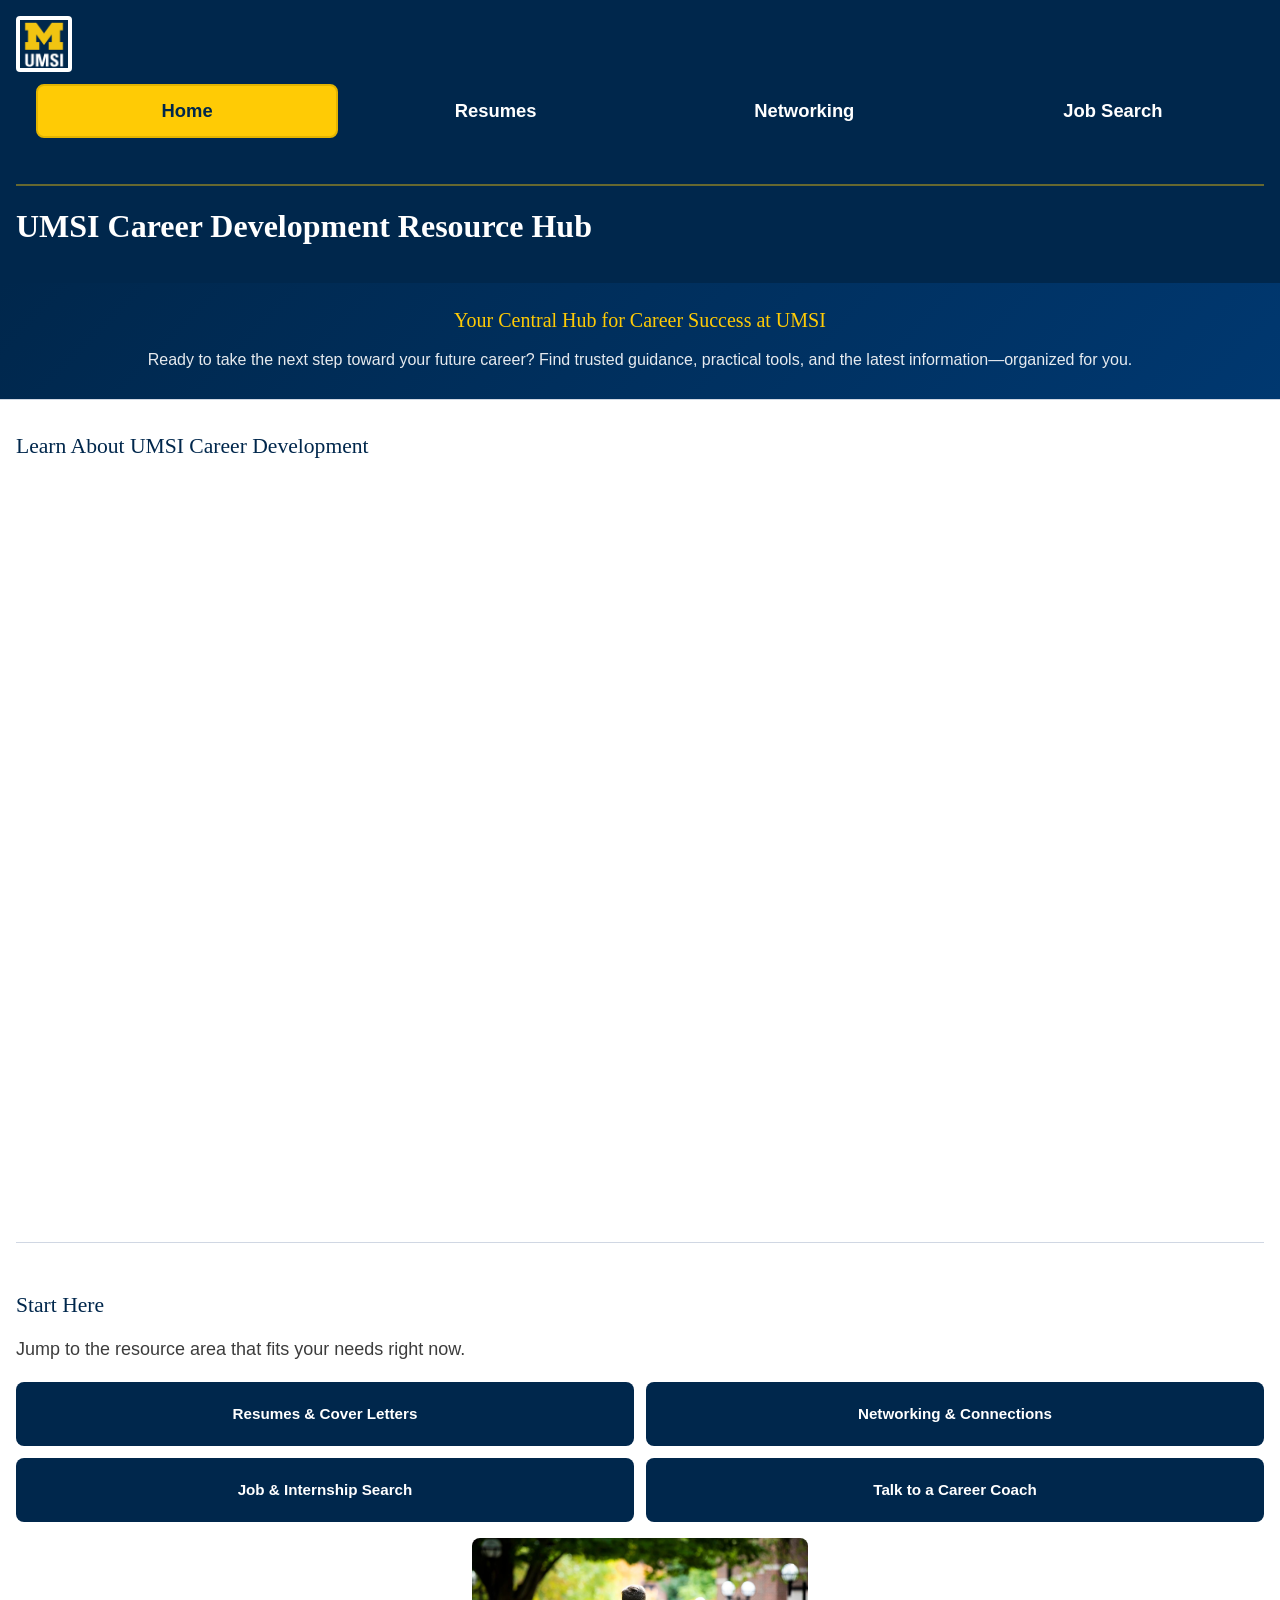
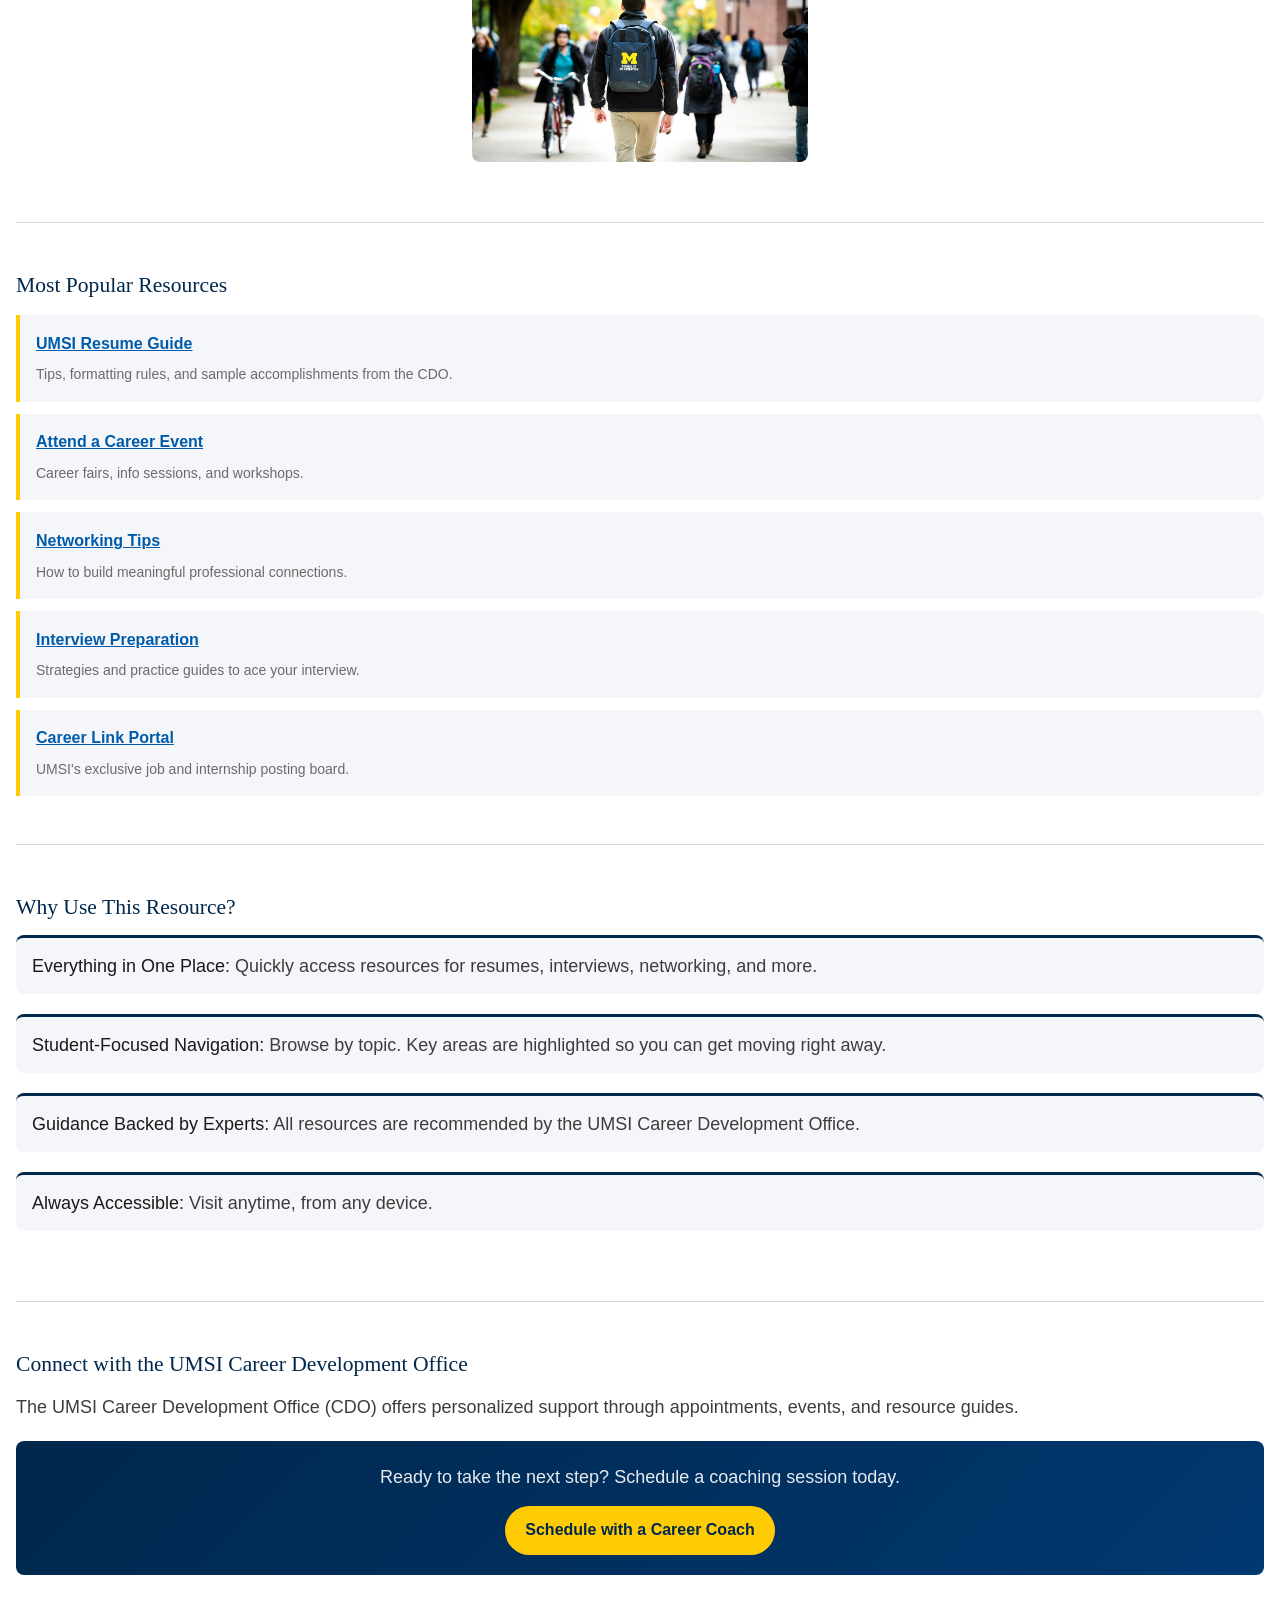
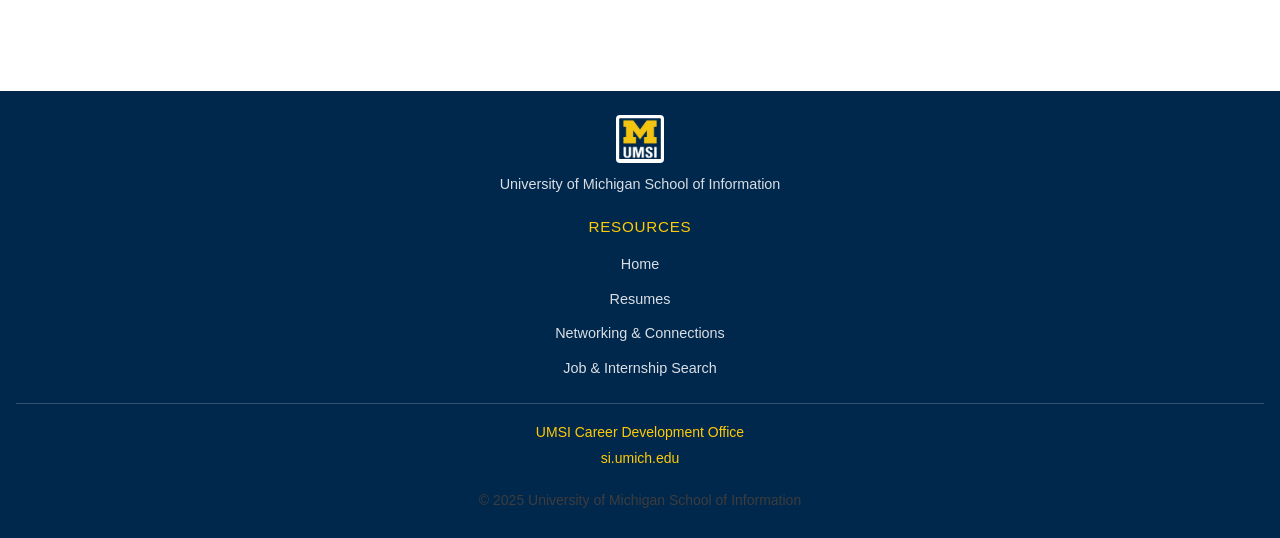
<file: index.html>
<!DOCTYPE html>
<html lang="en">
<head>
    <meta charset="UTF-8">
    <meta name="viewport" content="width=device-width, initial-scale=1.0">
    <title>Home - MSI Career Development Resource Hub</title>
    <link rel="stylesheet" href="css/html5reset.css">
    <link rel="stylesheet" href="css/Style.css">
</head>
<body>

    <a class="skip-link" href="#main">Skip to Main Content</a>

    <header>
        <div class="header-inner">
            <div class="site-logo">
                <img src="images/UMSI_signature_vertical_informal_solidblue.jpg" alt="University of Michigan School of Information logo">
            </div>
            <nav class="header-nav" aria-label="Main navigation">
                <ul>
                    <li><a href="index.html" aria-current="page">Home</a></li>
                    <li><a href="resume.html">Resumes</a></li>
                    <li><a href="networking.html">Networking</a></li>
                    <li><a href="job-search.html">Job Search</a></li>
                </ul>
            </nav>
        </div>
        <div class="page-title">
            <h1>UMSI Career Development Resource Hub</h1>
        </div>
    </header>

    <main id="main">

        <section class="hero" aria-label="Welcome">
            <h2>Your Central Hub for Career Success at UMSI</h2>
            <p>Ready to take the next step toward your future career? Find trusted guidance, practical tools, and the latest information—organized for you.</p>
        </section>

        <section aria-labelledby="video-heading">
            <h2 id="video-heading">Learn About UMSI Career Development</h2>
            <div class="video-wrapper">
                <iframe src="https://www.youtube.com/embed/GSjGeDYJ5Nk?si=qhxJPRTIT___x8hG" title="YouTube video: UMSI Career Development overview" allow="accelerometer; autoplay; clipboard-write; encrypted-media; gyroscope; picture-in-picture; web-share" allowfullscreen></iframe>
            </div>
        </section>

        <section aria-labelledby="start-heading">
            <h2 id="start-heading">Start Here</h2>
            <p>Jump to the resource area that fits your needs right now.</p>
            <nav class="quick-nav-grid" aria-label="Quick navigation to resource pages">
                <a class="nav-card" href="resume.html">Resumes &amp; Cover Letters</a>
                <a class="nav-card" href="networking.html">Networking &amp; Connections</a>
                <a class="nav-card" href="job-search.html">Job &amp; Internship Search</a>
                <a class="nav-card" href="https://umich.instructure.com/courses/137916/pages/talk-to-a-career-coach" target="_blank">Talk to a Career Coach</a>
            </nav>
            <img src="images/UMSI_CampusFall_UMSIBackpack_02.jpg" alt="A student wearing a UMSI School of Information backpack walking on a tree-lined campus path in fall">
        </section>

        <section aria-labelledby="popular-heading">
            <h2 id="popular-heading">Most Popular Resources</h2>
            <div class="popular-resources">
                <div class="resource-item">
                    <a href="https://docs.google.com/document/d/1_1GfDJyVGIgE82MZjVhuWT_aB_2Hcj1NN62FUCXoR_o/edit?tab=t.0" target="_blank">UMSI Resume Guide</a>
                    <p>Tips, formatting rules, and sample accomplishments from the CDO.</p>
                </div>
                <div class="resource-item">
                    <a href="https://umich.instructure.com/courses/137916/pages/attend-an-event" target="_blank">Attend a Career Event</a>
                    <p>Career fairs, info sessions, and workshops.</p>
                </div>
                <div class="resource-item">
                    <a href="https://docs.google.com/document/d/18HMt79BU8ovGf9z7_P7No5tuwUS6qHNW5u0sgrepLtE/edit?tab=t.0" target="_blank">Networking Tips</a>
                    <p>How to build meaningful professional connections.</p>
                </div>
                <div class="resource-item">
                    <a href="https://docs.google.com/presentation/d/15n-XqsFEntdbkZz89K-ohf7Or1NnCt5CQNDG-6fh2a0/edit?usp=sharing" target="_blank">Interview Preparation</a>
                    <p>Strategies and practice guides to ace your interview.</p>
                </div>
                <div class="resource-item">
                    <a href="https://si-umich.12twenty.com/Login" target="_blank">Career Link Portal</a>
                    <p>UMSI's exclusive job and internship posting board.</p>
                </div>
            </div>
        </section>

        <section aria-labelledby="why-heading">
            <h2 id="why-heading">Why Use This Resource?</h2>
            <ul class="why-list">
                <li><strong>Everything in One Place:</strong> Quickly access resources for resumes, interviews, networking, and more.</li>
                <li><strong>Student-Focused Navigation:</strong> Browse by topic. Key areas are highlighted so you can get moving right away.</li>
                <li><strong>Guidance Backed by Experts:</strong> All resources are recommended by the UMSI Career Development Office.</li>
                <li><strong>Always Accessible:</strong> Visit anytime, from any device.</li>
            </ul>
        </section>

        <section aria-labelledby="connect-heading">
            <h2 id="connect-heading">Connect with the UMSI Career Development Office</h2>
            <p>The UMSI Career Development Office (CDO) offers personalized support through appointments, events, and resource guides.</p>
            <div class="cta-banner">
                <p>Ready to take the next step? Schedule a coaching session today.</p>
                <a href="https://umich.instructure.com/courses/137916/pages/talk-to-a-career-coach" target="_blank">Schedule with a Career Coach</a>
            </div>
        </section>

        <!-- Content taken & modified from UMGPT with the prompt, "Write me a webpage of intro content to help meet the following requirements - this is for the home page".
        UMGPT. (2025). UMGPT (GPT-4.1 August 25th version) [Large language model]. -->

    </main>

    <footer>
        <div class="footer-inner">
            <div class="footer-brand">
                <img src="images/UMSI_signature_vertical_informal_solidblue.jpg" alt="University of Michigan School of Information logo">
                <p>University of Michigan School of Information</p>
            </div>
            <nav class="footer-links" aria-label="Footer navigation">
                <h3>Resources</h3>
                <ul>
                    <li><a href="index.html">Home</a></li>
                    <li><a href="resume.html">Resumes</a></li>
                    <li><a href="networking.html">Networking &amp; Connections</a></li>
                    <li><a href="job-search.html">Job &amp; Internship Search</a></li>
                </ul>
            </nav>
            <div class="footer-contact">
                <p>
                    <a href="https://umich.instructure.com/courses/137916" target="_blank">UMSI Career Development Office</a><br>
                    <a href="https://www.si.umich.edu" target="_blank">si.umich.edu</a>
                </p>
                <p>&copy; 2025 University of Michigan School of Information</p>
            </div>
        </div>
    </footer>

</body>
</html>
</file>
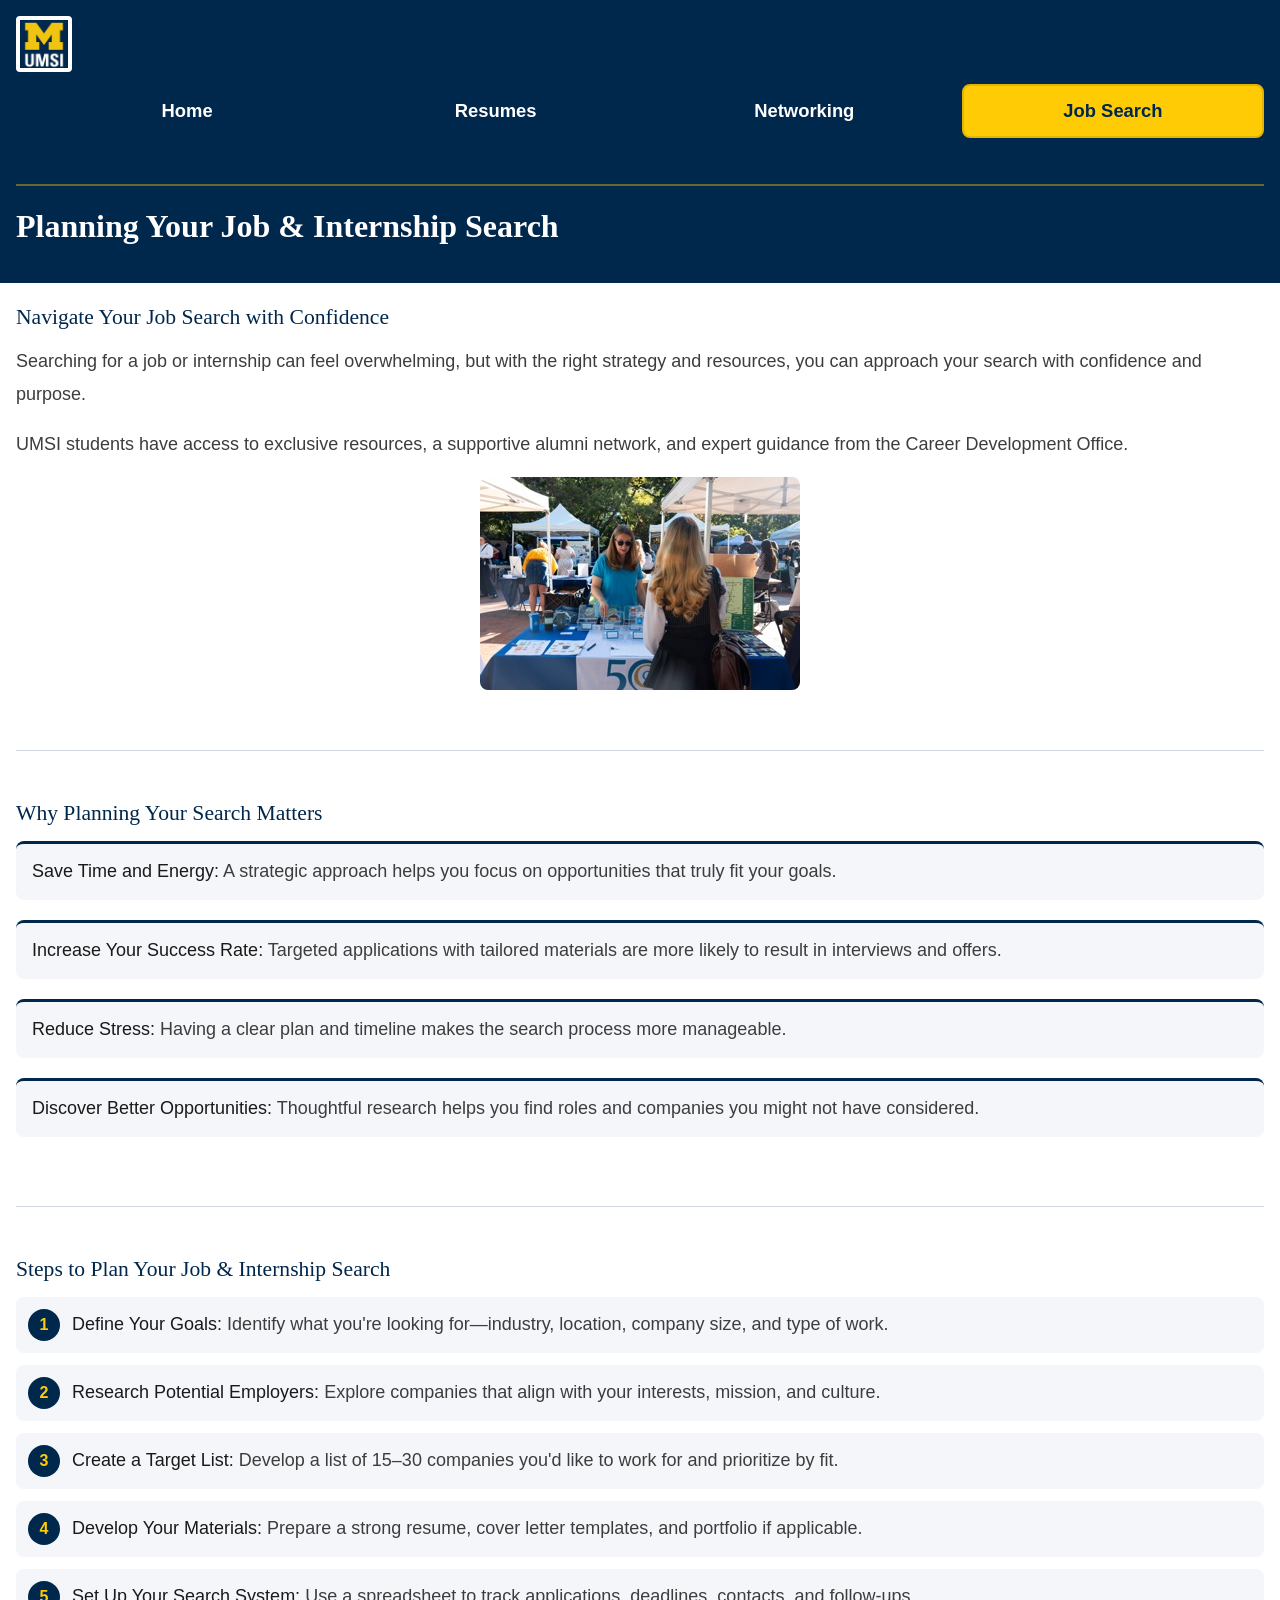
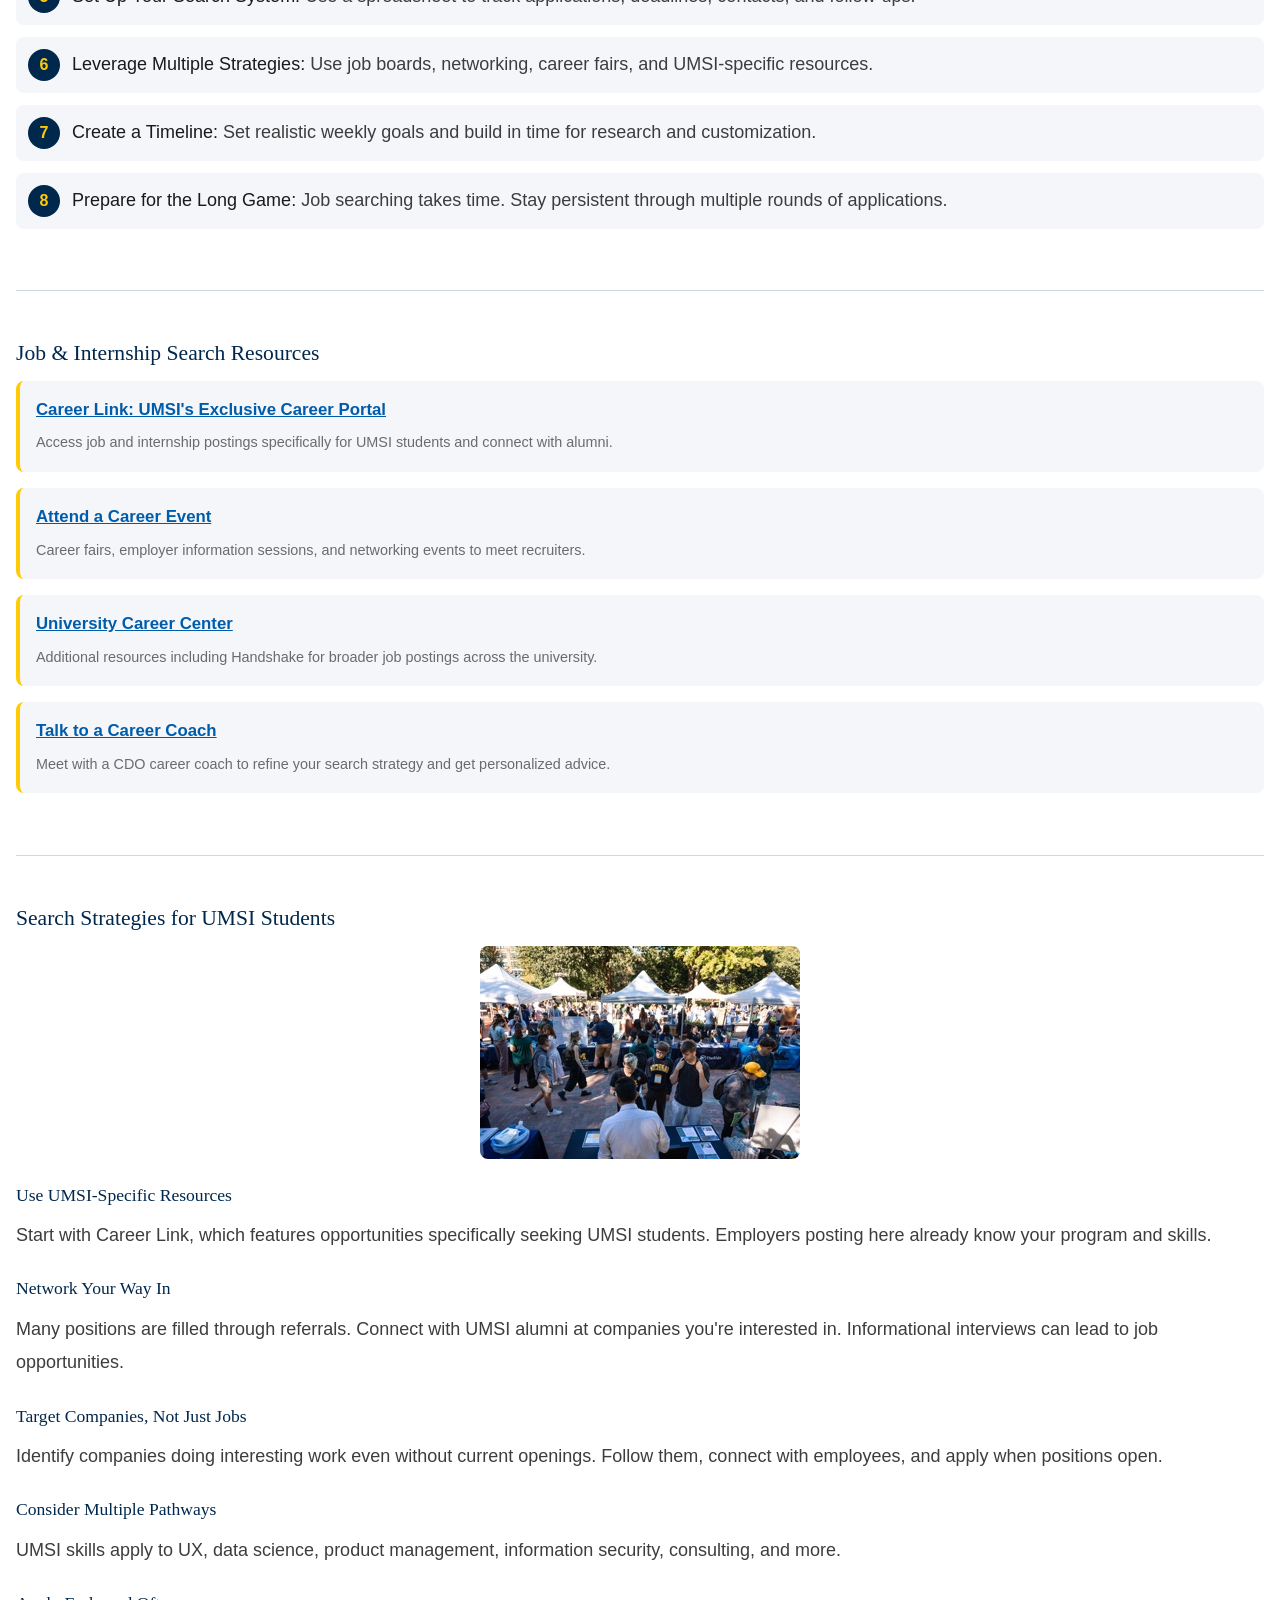
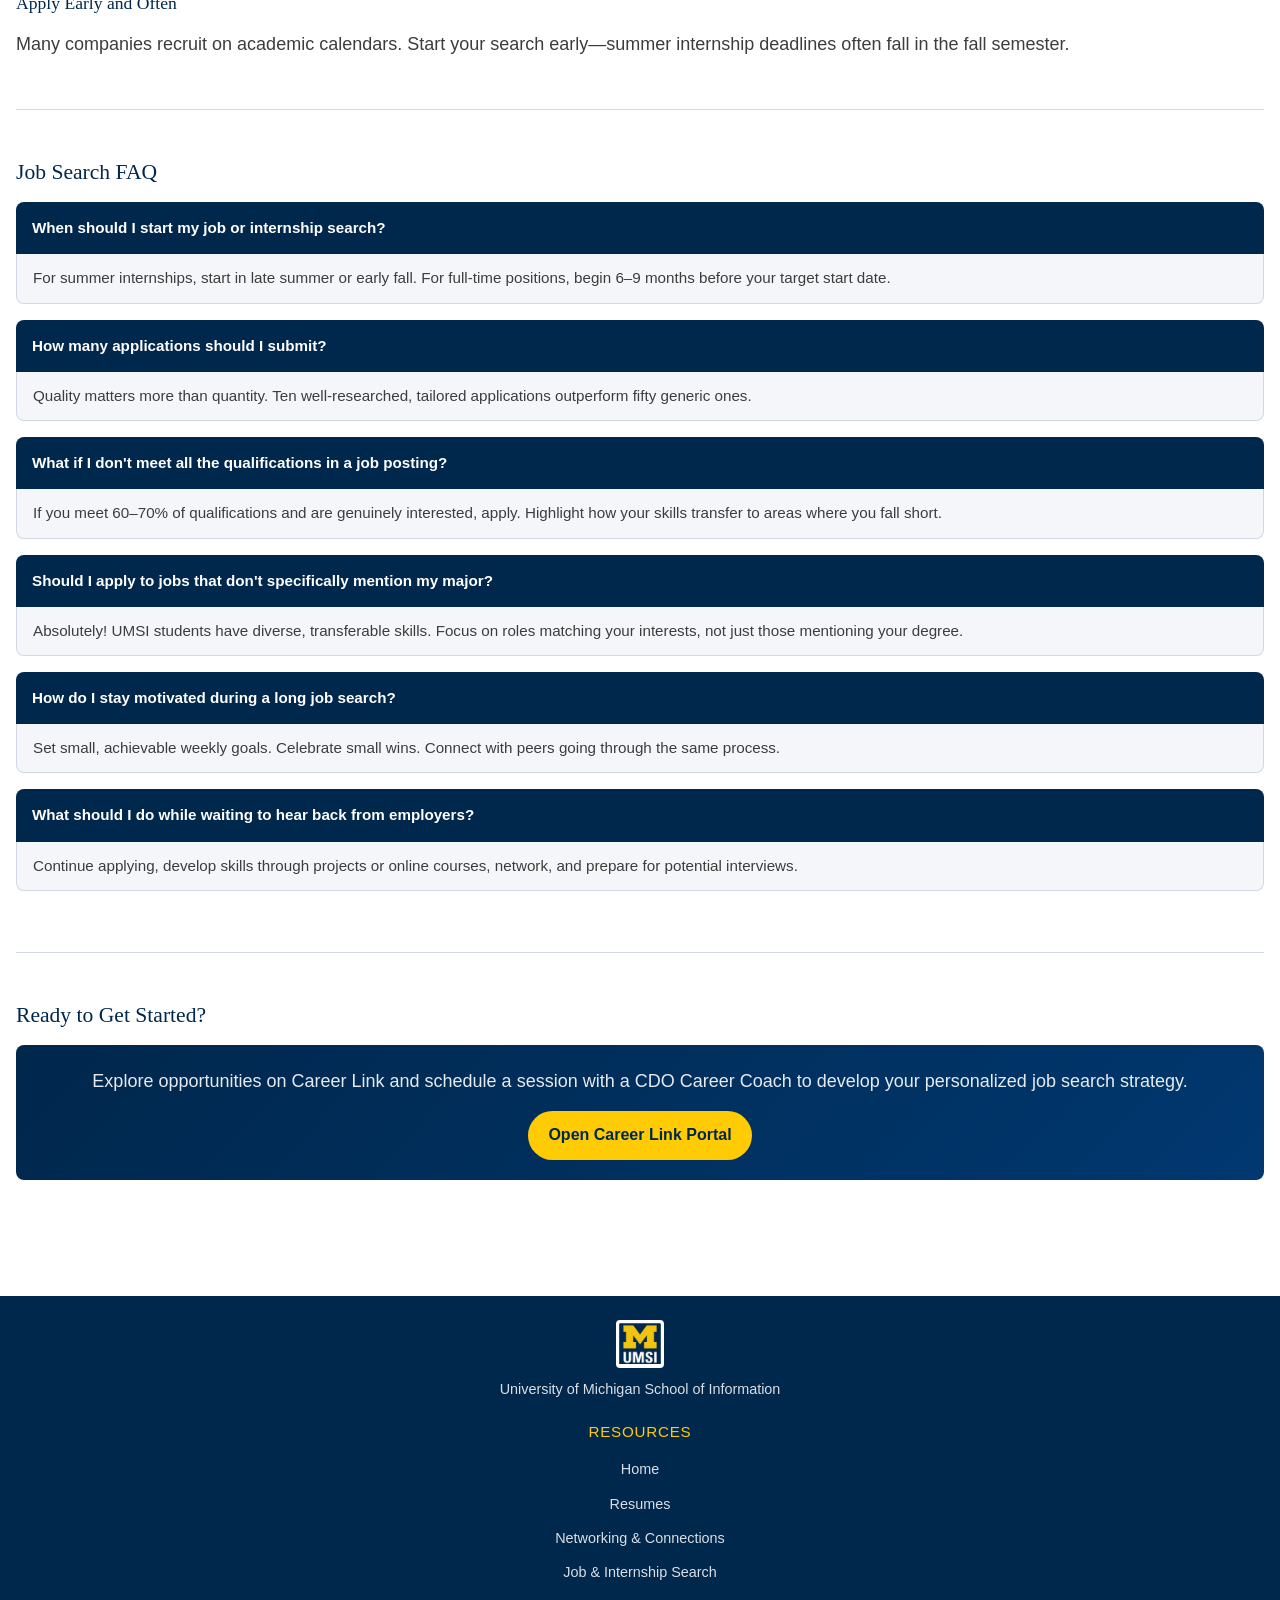
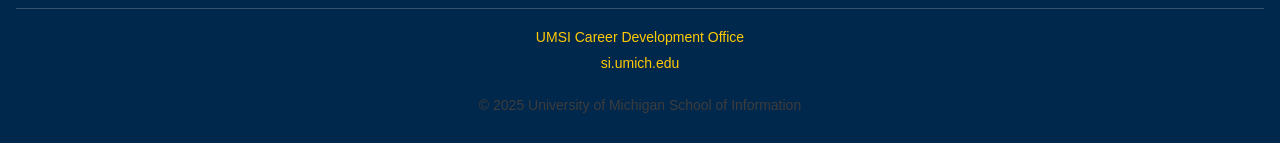
<file: job-search.html>
<!DOCTYPE html>
<html lang="en">
<head>
    <meta charset="UTF-8">
    <meta name="viewport" content="width=device-width, initial-scale=1.0">
    <title>Job &amp; Internship Search - MSI Career Development Resource Hub</title>
    <link rel="stylesheet" href="css/html5reset.css">
    <link rel="stylesheet" href="css/Style.css">
</head>
<body>

    <a class="skip-link" href="#main">Skip to Main Content</a>

    <header>
        <div class="header-inner">
            <div class="site-logo">
                <img src="images/UMSI_signature_vertical_informal_solidblue.jpg" alt="University of Michigan School of Information logo">
            </div>
            <nav class="header-nav" aria-label="Main navigation">
                <ul>
                    <li><a href="index.html">Home</a></li>
                    <li><a href="resume.html">Resumes</a></li>
                    <li><a href="networking.html">Networking</a></li>
                    <li><a href="job-search.html" aria-current="page">Job Search</a></li>
                </ul>
            </nav>
        </div>
        <div class="page-title">
            <h1>Planning Your Job &amp; Internship Search</h1>
        </div>
    </header>

    <main id="main">

        <section aria-labelledby="job-intro-heading">
            <h2 id="job-intro-heading">Navigate Your Job Search with Confidence</h2>
            <p>Searching for a job or internship can feel overwhelming, but with the right strategy and resources, you can approach your search with confidence and purpose.</p>
            <p>UMSI students have access to exclusive resources, a supportive alumni network, and expert guidance from the Career Development Office.</p>
            <img src="images/job.jpeg" alt="An attendee speaks with a staff member about their organization at a career fair table on the University of Michigan Diag">
        </section>

        <section aria-labelledby="job-why-heading">
            <h2 id="job-why-heading">Why Planning Your Search Matters</h2>
            <ul class="why-list">
                <li><strong>Save Time and Energy:</strong> A strategic approach helps you focus on opportunities that truly fit your goals.</li>
                <li><strong>Increase Your Success Rate:</strong> Targeted applications with tailored materials are more likely to result in interviews and offers.</li>
                <li><strong>Reduce Stress:</strong> Having a clear plan and timeline makes the search process more manageable.</li>
                <li><strong>Discover Better Opportunities:</strong> Thoughtful research helps you find roles and companies you might not have considered.</li>
            </ul>
        </section>

        <section aria-labelledby="job-steps-heading">
            <h2 id="job-steps-heading">Steps to Plan Your Job &amp; Internship Search</h2>
            <ol class="steps-list">
                <li><strong>Define Your Goals:</strong> Identify what you're looking for—industry, location, company size, and type of work.</li>
                <li><strong>Research Potential Employers:</strong> Explore companies that align with your interests, mission, and culture.</li>
                <li><strong>Create a Target List:</strong> Develop a list of 15–30 companies you'd like to work for and prioritize by fit.</li>
                <li><strong>Develop Your Materials:</strong> Prepare a strong resume, cover letter templates, and portfolio if applicable.</li>
                <li><strong>Set Up Your Search System:</strong> Use a spreadsheet to track applications, deadlines, contacts, and follow-ups.</li>
                <li><strong>Leverage Multiple Strategies:</strong> Use job boards, networking, career fairs, and UMSI-specific resources.</li>
                <li><strong>Create a Timeline:</strong> Set realistic weekly goals and build in time for research and customization.</li>
                <li><strong>Prepare for the Long Game:</strong> Job searching takes time. Stay persistent through multiple rounds of applications.</li>
            </ol>
        </section>

        <section aria-labelledby="job-resources-heading">
            <h2 id="job-resources-heading">Job &amp; Internship Search Resources</h2>
            <ul class="resource-links">
                <li>
                    <a href="https://si-umich.12twenty.com/Login" target="_blank">Career Link: UMSI's Exclusive Career Portal</a>
                    <p>Access job and internship postings specifically for UMSI students and connect with alumni.</p>
                </li>
                <li>
                    <a href="https://umich.instructure.com/courses/137916/pages/attend-an-event" target="_blank">Attend a Career Event</a>
                    <p>Career fairs, employer information sessions, and networking events to meet recruiters.</p>
                </li>
                <li>
                    <a href="https://careers.umich.edu/" target="_blank">University Career Center</a>
                    <p>Additional resources including Handshake for broader job postings across the university.</p>
                </li>
                <li>
                    <a href="https://umich.instructure.com/courses/137916/pages/talk-to-a-career-coach" target="_blank">Talk to a Career Coach</a>
                    <p>Meet with a CDO career coach to refine your search strategy and get personalized advice.</p>
                </li>
            </ul>
        </section>

        <section aria-labelledby="job-strategies-heading">
            <h2 id="job-strategies-heading">Search Strategies for UMSI Students</h2>
            <img src="images/job1.jpeg" alt="Students and staff visiting tables and tents on the University of Michigan Diag at EarthFest 2025">
            <h3>Use UMSI-Specific Resources</h3>
            <p>Start with Career Link, which features opportunities specifically seeking UMSI students. Employers posting here already know your program and skills.</p>
            <h3>Network Your Way In</h3>
            <p>Many positions are filled through referrals. Connect with UMSI alumni at companies you're interested in. Informational interviews can lead to job opportunities.</p>
            <h3>Target Companies, Not Just Jobs</h3>
            <p>Identify companies doing interesting work even without current openings. Follow them, connect with employees, and apply when positions open.</p>
            <h3>Consider Multiple Pathways</h3>
            <p>UMSI skills apply to UX, data science, product management, information security, consulting, and more.</p>
            <h3>Apply Early and Often</h3>
            <p>Many companies recruit on academic calendars. Start your search early—summer internship deadlines often fall in the fall semester.</p>
        </section>

        <section class="faq" aria-labelledby="job-faq-heading">
            <h2 id="job-faq-heading">Job Search FAQ</h2>
            <dl>
                <dt>When should I start my job or internship search?</dt>
                <dd>For summer internships, start in late summer or early fall. For full-time positions, begin 6–9 months before your target start date.</dd>
                <dt>How many applications should I submit?</dt>
                <dd>Quality matters more than quantity. Ten well-researched, tailored applications outperform fifty generic ones.</dd>
                <dt>What if I don't meet all the qualifications in a job posting?</dt>
                <dd>If you meet 60–70% of qualifications and are genuinely interested, apply. Highlight how your skills transfer to areas where you fall short.</dd>
                <dt>Should I apply to jobs that don't specifically mention my major?</dt>
                <dd>Absolutely! UMSI students have diverse, transferable skills. Focus on roles matching your interests, not just those mentioning your degree.</dd>
                <dt>How do I stay motivated during a long job search?</dt>
                <dd>Set small, achievable weekly goals. Celebrate small wins. Connect with peers going through the same process.</dd>
                <dt>What should I do while waiting to hear back from employers?</dt>
                <dd>Continue applying, develop skills through projects or online courses, network, and prepare for potential interviews.</dd>
            </dl>
        </section>

        <section aria-labelledby="job-cta-heading">
            <h2 id="job-cta-heading">Ready to Get Started?</h2>
            <div class="cta-banner">
                <p>Explore opportunities on Career Link and schedule a session with a CDO Career Coach to develop your personalized job search strategy.</p>
                <a href="https://si-umich.12twenty.com/Login" target="_blank">Open Career Link Portal</a>
            </div>
        </section>

        <!-- Content created using AI assistance to align with UMSI CDO resources and best practices for job searching. (2025) -->

    </main>

    <footer>
        <div class="footer-inner">
            <div class="footer-brand">
                <img src="images/UMSI_signature_vertical_informal_solidblue.jpg" alt="University of Michigan School of Information logo">
                <p>University of Michigan School of Information</p>
            </div>
            <nav class="footer-links" aria-label="Footer navigation">
                <h3>Resources</h3>
                <ul>
                    <li><a href="index.html">Home</a></li>
                    <li><a href="resume.html">Resumes</a></li>
                    <li><a href="networking.html">Networking &amp; Connections</a></li>
                    <li><a href="job-search.html">Job &amp; Internship Search</a></li>
                </ul>
            </nav>
            <div class="footer-contact">
                <p>
                    <a href="https://umich.instructure.com/courses/137916" target="_blank">UMSI Career Development Office</a><br>
                    <a href="https://www.si.umich.edu" target="_blank">si.umich.edu</a>
                </p>
                <p>&copy; 2025 University of Michigan School of Information</p>
            </div>
        </div>
    </footer>

</body>
</html>
</file>
<file: css/Style.css>
/* =============================================
   UMSI Career Development Resource Hub
   style.css - Mobile First Design
   UM Brand Colors: Navy #00274C, Maize #FFCB05
   ============================================= */

/* ---- CSS Variables ---- */
:root {
    --navy: #00274C;
    --maize: #FFCB05;
    --maize-dark: #E3B400;
    --white: #FFFFFF;
    --light-bg: #F4F6F9;
    --text-dark: #1a1a1a;
    --text-mid: #3d3d3d;
    --text-light: #6b6b6b;
    --border: #d0d7e3;
    --link-blue: #005caa;
    --link-hover: #003d75;
    --shadow: 0 2px 8px rgba(0,0,0,0.12);
    --radius: 8px;
    --font-heading: 'Georgia', 'Times New Roman', serif;
    --font-body: 'Trebuchet MS', 'Helvetica Neue', Arial, sans-serif;
}

/* ---- Base ---- */
*, *::before, *::after {
    box-sizing: border-box;
}

html {
    font-size: 100%;
    scroll-behavior: smooth;
}

body {
    font-family: var(--font-body);
    font-size: 1.125rem;
    line-height: 1.85;
    color: var(--text-dark);
    background-color: var(--white);
    min-height: 100vh;
    display: flex;
    flex-direction: column;
}

/* ---- Skip to Main Content ---- */
.skip-link {
    position: absolute;
    top: -100%;
    left: 0;
    background: var(--maize);
    color: var(--navy);
    font-weight: bold;
    font-size: 1rem;
    padding: 0.75rem 1.25rem;
    z-index: 9999;
    text-decoration: none;
    border-radius: 0 0 var(--radius) 0;
    transition: top 0.2s ease;
}
.skip-link:focus {
    top: 0;
    outline: 3px solid var(--navy);
    outline-offset: 2px;
}

/* ---- Header ---- */
header {
    background-color: var(--navy);
    color: var(--white);
    padding: 1rem;
}

.header-inner {
    display: grid;
    grid-template-columns: auto 1fr;
    grid-template-rows: auto auto;
    align-items: center;
    gap: 0.75rem 1rem;
}

.site-logo {
    grid-column: 1;
    grid-row: 1;
}

.site-logo img {
    height: 3.5rem;
    width: auto;
    display: block;
    background: var(--white);
    padding: 0.25rem;
    border-radius: 4px;
    object-fit: contain;
}

.header-nav {
    grid-column: 1 / -1;
    grid-row: 2;
}

.header-nav ul {
    display: grid;
    grid-template-columns: repeat(4, 1fr);
    gap: 0.4rem;
    list-style: none;
}

.header-nav ul li a {
    display: block;
    color: var(--white);
    text-decoration: none;
    font-size: 1.15rem;
    font-weight: 700;
    padding: 0.65rem 0.25rem;
    border-radius: var(--radius);
    border: 2px solid transparent;
    transition: background 0.2s, border-color 0.2s, color 0.2s;
    text-align: center;
}



.header-nav ul li a:hover,
.header-nav ul li a:focus {
    background-color: var(--maize);
    color: var(--navy);
    border-color: var(--maize-dark);
    outline: none;
}

/* Active page nav item */
.header-nav ul li a.active {
    background-color: var(--maize);
    color: var(--navy);
    border-color: var(--maize-dark);
}

/* Visually hidden label for screen readers on active link */
.header-nav ul li a.active::after {
    content: " (current page)";
    position: absolute;
    width: 1px;
    height: 1px;
    overflow: hidden;
    clip: rect(0,0,0,0);
    white-space: nowrap;
}

.header-nav ul li a[aria-current="page"] {
    background-color: var(--maize);
    color: var(--navy);
    border-color: var(--maize-dark);
    font-weight: 700;
}

/* ---- Page Title ---- */
.page-title {
    margin-top: 1.5rem;
    padding-top: 1.25rem;
    padding-bottom: 1.25rem;
    border-top: 2px solid rgba(255,203,5,0.4);
}

.page-title h1 {
    font-family: var(--font-heading);
    font-size: 2rem;
    font-weight: bold;
    color: var(--white);
    line-height: 1.3;
}

/* ---- Main Content ---- */
main {
    flex: 1;
    padding: 1.25rem 1rem;
    max-width: 100%;
}

/* ---- Sections ---- */
section {
    margin-bottom: 3rem;
    padding-bottom: 3rem;
    border-bottom: 1px solid var(--border);
}

section:last-child {
    border-bottom: none;
}

h2 {
    font-family: var(--font-heading);
    font-size: 1.35rem;
    color: var(--navy);
    margin-bottom: 0.85rem;
    line-height: 1.3;
}

h3 {
    font-family: var(--font-heading);
    font-size: 1.1rem;
    color: var(--navy);
    margin-bottom: 0.5rem;
    margin-top: 1.25rem;
}

p {
    margin-bottom: 1rem;
    color: var(--text-mid);
    line-height: 1.85;
}

p:last-child {
    margin-bottom: 0;
}

/* ---- Links ---- */
a {
    color: var(--link-blue);
    text-decoration: underline;
}

a:hover,
a:focus {
    color: var(--link-hover);
    outline: 2px solid var(--link-blue);
    outline-offset: 2px;
    border-radius: 2px;
}

/* ---- Lists ---- */
ul, ol {
    padding-left: 1.25rem;
    margin-bottom: 0.85rem;
    list-style: disc;
}

ol {
    list-style: decimal;
}

li {
    margin-bottom: 0.5rem;
    line-height: 1.6;
    color: var(--text-mid);
}

li strong {
    color: var(--text-dark);
}

/* ---- Definition Lists (FAQ) ---- */
dl {
    margin-bottom: 0.85rem;
}

dt {
    font-weight: bold;
    color: var(--navy);
    margin-top: 1rem;
    font-size: 1rem;
}

dd {
    margin-left: 1rem;
    margin-top: 0.25rem;
    color: var(--text-mid);
    line-height: 1.6;
}

/* ---- Images ---- */
img {
    max-width: 100%;
    display: block;
}

/* Content images inside main — show whole image, no cropping */
main img {
    width: auto;
    max-width: 100%;
    max-height: 14rem;
    object-fit: contain;
    border-radius: var(--radius);
    margin: 0.75rem auto;
}

/* Portrait/tall images - keep them smaller so they don't dominate */
main img.img-sm {
    max-height: 8rem;
}

/* ---- Video / Iframe ---- */
.video-wrapper {
    position: relative;
    padding-bottom: 56.25%;
    height: 0;
    overflow: hidden;
    border-radius: var(--radius);
    margin: 1rem 0;
}

.video-wrapper iframe {
    position: absolute;
    top: 0;
    left: 0;
    width: 100%;
    height: 100%;
    border: 0;
}

/* ---- Home Page: Hero ---- */
.hero {
    background: linear-gradient(135deg, var(--navy) 0%, #003870 100%);
    color: var(--white);
    padding: 1.5rem 1rem;
    margin: -1.25rem -1rem 2rem -1rem;
    text-align: center;
}

.hero h2 {
    color: var(--maize);
    font-size: 1.25rem;
    margin-bottom: 0.75rem;
}

.hero p {
    color: rgba(255,255,255,0.9);
    font-size: 1rem;
}

/* ---- Quick Nav Cards (Home Page Grid) ---- */
.quick-nav-grid {
    display: grid;
    grid-template-columns: repeat(2, 1fr);
    gap: 0.75rem;
    margin: 1rem 0;
}

.nav-card {
    background-color: var(--navy);
    color: var(--white);
    padding: 1rem;
    border-radius: var(--radius);
    text-decoration: none;
    text-align: center;
    font-weight: 700;
    font-size: 0.95rem;
    line-height: 1.3;
    transition: background 0.2s, transform 0.15s;
    display: flex;
    align-items: center;
    justify-content: center;
    min-height: 4rem;
    border: 2px solid transparent;
}

.nav-card:hover,
.nav-card:focus {
    background-color: var(--maize);
    color: var(--navy);
    border-color: var(--maize-dark);
    transform: translateY(-2px);
    outline: none;
}




/* ---- Popular Resources Section ---- */
.popular-resources {
    display: grid;
    grid-template-columns: 1fr;
    gap: 0.75rem;
    margin-top: 1rem;
}

.resource-item {
    background: var(--light-bg);
    border-left: 4px solid var(--maize);
    padding: 0.85rem 1rem;
    border-radius: 0 var(--radius) var(--radius) 0;
}

.resource-item a {
    font-weight: 600;
    font-size: 1rem;
    display: block;
    margin-bottom: 0.25rem;
}

.resource-item p {
    font-size: 0.875rem;
    color: var(--text-light);
    margin: 0;
}

/* ---- Why Use This (Home Page) ---- */
.why-list {
    display: grid;
    grid-template-columns: 1fr;
    gap: 0.75rem;
    list-style: none;
    padding: 0;
}

.why-list li {
    background: var(--light-bg);
    padding: 0.85rem 1rem;
    border-radius: var(--radius);
    border-top: 3px solid var(--navy);
}

/* ---- Resource Link Cards (Interior Pages) ---- */
.resource-links {
    list-style: none;
    padding: 0;
    display: grid;
    grid-template-columns: 1fr;
    gap: 1rem;
}

.resource-links li {
    background: var(--light-bg);
    border-radius: var(--radius);
    padding: 1rem;
    border-left: 4px solid var(--maize);
    margin: 0;
}

.resource-links li a {
    font-weight: 700;
    font-size: 1.05rem;
    display: block;
    margin-bottom: 0.35rem;
}

.resource-links li p {
    font-size: 0.9rem;
    color: var(--text-light);
    margin: 0;
}

/* ---- Steps List ---- */
.steps-list {
    list-style: none;
    padding: 0;
    counter-reset: steps;
    display: grid;
    grid-template-columns: 1fr;
    gap: 0.75rem;
}

.steps-list li {
    counter-increment: steps;
    background: var(--light-bg);
    border-radius: var(--radius);
    padding: 0.85rem 1rem 0.85rem 3.5rem;
    position: relative;
    margin: 0;
}

.steps-list li::before {
    content: counter(steps);
    position: absolute;
    left: 0.75rem;
    top: 50%;
    transform: translateY(-50%);
    background: var(--navy);
    color: var(--maize);
    font-weight: 700;
    font-size: 1rem;
    width: 2rem;
    height: 2rem;
    border-radius: 50%;
    display: flex;
    align-items: center;
    justify-content: center;
}

/* ---- FAQ / DL Styled ---- */
.faq dl dt {
    background: var(--navy);
    color: var(--white);
    padding: 0.75rem 1rem;
    border-radius: var(--radius) var(--radius) 0 0;
    margin-top: 1rem;
    font-size: 0.95rem;
}

.faq dl dd {
    background: var(--light-bg);
    padding: 0.75rem 1rem;
    border-radius: 0 0 var(--radius) var(--radius);
    margin: 0;
    border: 1px solid var(--border);
    border-top: none;
    font-size: 0.95rem;
}

/* ---- CTA Banner ---- */
.cta-banner {
    background: linear-gradient(135deg, var(--navy), #003870);
    color: var(--white);
    padding: 1.25rem 1rem;
    border-radius: var(--radius);
    text-align: center;
    margin-top: 1rem;
}

.cta-banner p {
    color: rgba(255,255,255,0.9);
    margin-bottom: 0.75rem;
}

.cta-banner a {
    display: inline-block;
    background: var(--maize);
    color: var(--navy);
    font-weight: 700;
    padding: 0.6rem 1.25rem;
    border-radius: 2rem;
    text-decoration: none;
    font-size: 1rem;
    transition: background 0.2s, transform 0.15s;
}

.cta-banner a:hover,
.cta-banner a:focus {
    background: var(--maize-dark);
    transform: translateY(-1px);
    outline: 3px solid var(--white);
    outline-offset: 2px;
}

/* ---- Two-column image+text layout ---- */
.two-col-section {
    display: grid;
    grid-template-columns: 1fr;
    gap: 1rem;
    align-items: start;
}

/* ---- Footer ---- */
footer {
    background-color: var(--navy);
    color: var(--white);
    padding: 1.5rem 1rem;
    margin-top: auto;
}

.footer-inner {
    display: grid;
    grid-template-columns: 1fr;
    gap: 1rem;
    text-align: center;
}

.footer-brand img {
    height: 3rem;
    width: auto;
    background: var(--white);
    padding: 0.2rem;
    border-radius: 4px;
    margin: 0 auto 0.5rem;
    object-fit: contain;
}

.footer-brand p {
    font-size: 0.9rem;
    color: rgba(255,255,255,0.85);
    margin: 0;
}

.footer-links h3 {
    color: var(--maize);
    font-size: 0.95rem;
    margin-bottom: 0.5rem;
    margin-top: 0;
    font-family: var(--font-body);
    text-transform: uppercase;
    letter-spacing: 0.05em;
}

.footer-links ul {
    list-style: none;
    padding: 0;
    margin: 0;
}

.footer-links ul li {
    margin-bottom: 0.35rem;
}

.footer-links ul li a {
    color: rgba(255,255,255,0.85);
    font-size: 0.9rem;
    text-decoration: none;
}

.footer-links ul li a:hover,
.footer-links ul li a:focus {
    color: var(--maize);
    outline: none;
    text-decoration: underline;
}

.footer-contact {
    font-size: 0.875rem;
    color: rgba(255,255,255,0.7);
    border-top: 1px solid rgba(255,255,255,0.2);
    padding-top: 1rem;
}

.footer-contact a {
    color: var(--maize);
    text-decoration: none;
}

.footer-contact a:hover,
.footer-contact a:focus {
    text-decoration: underline;
}

/* ---- Reduced Motion ---- */
@media (prefers-reduced-motion: reduce) {
    *, *::before, *::after {
        animation-duration: 0.01ms !important;
        animation-iteration-count: 1 !important;
        transition-duration: 0.01ms !important;
        scroll-behavior: auto !important;
    }
}
</file>
